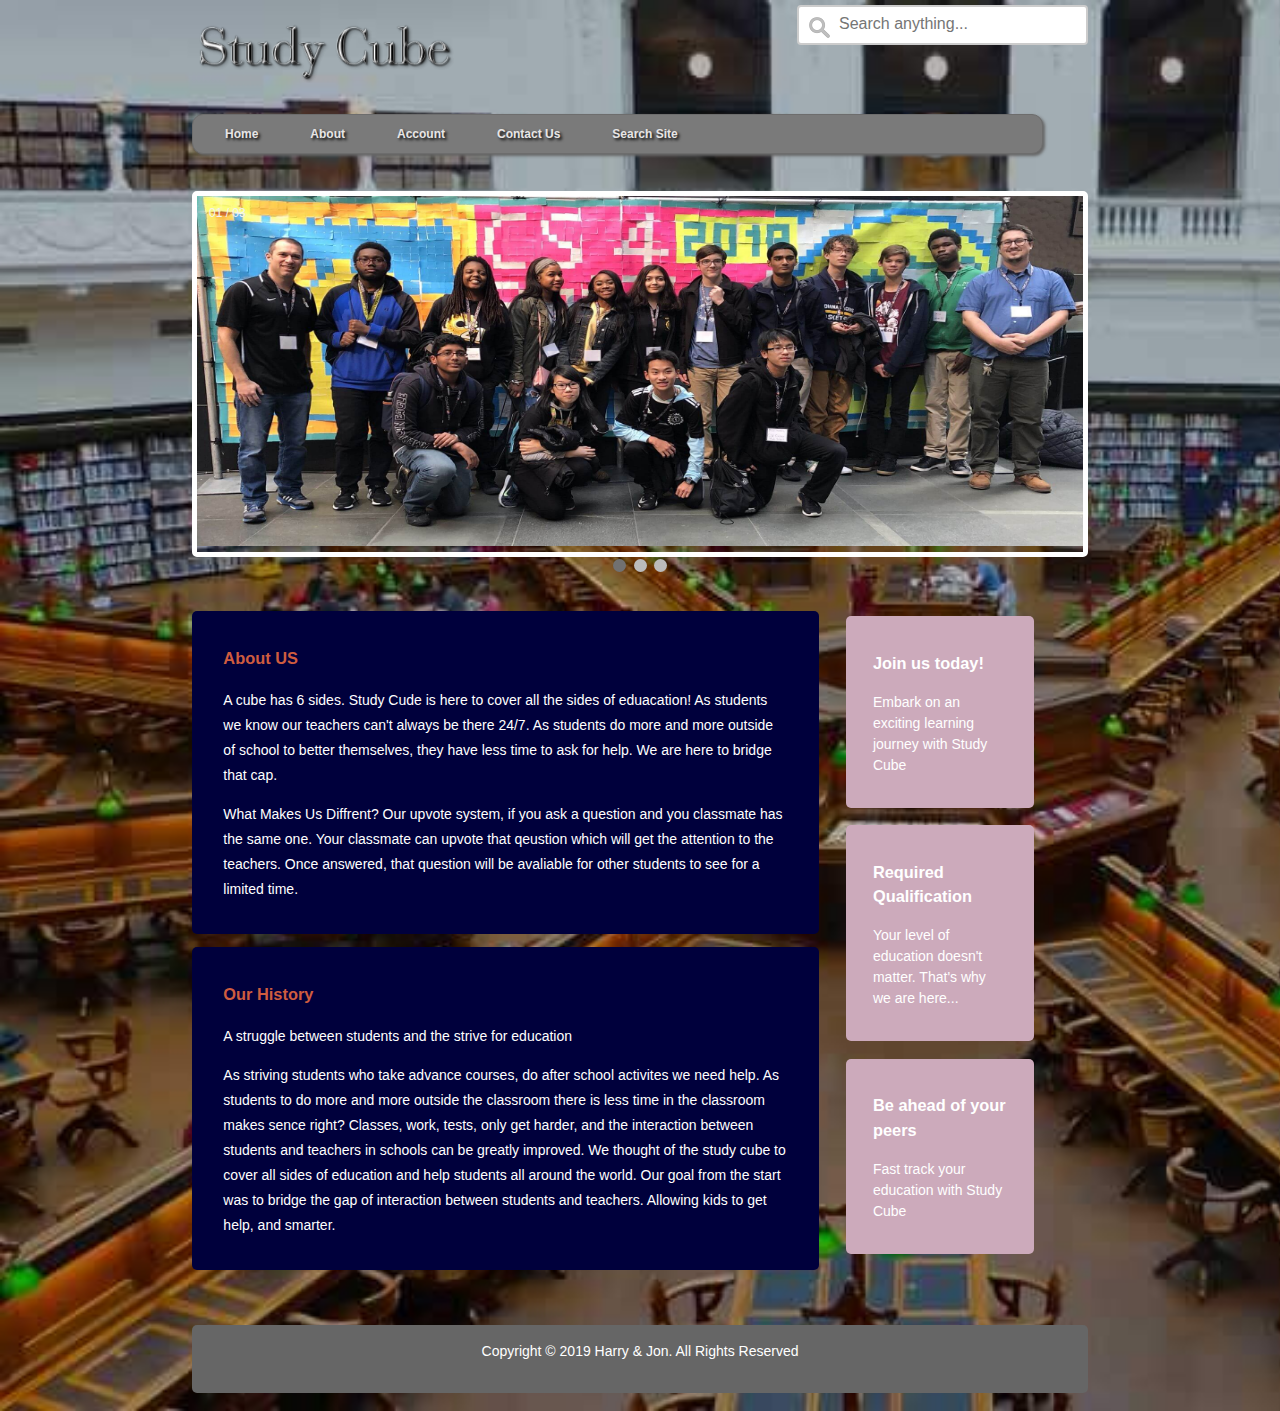
<file: index.html>
<!DOCTYPE html>
<html lang="en">
<head>
	<title>Study Cube</title>
	<meta charset="utf-8">
<meta name="viewport" content="width=device-width, initial-scale=1">
<meta name="Keywords" content="Education, Study Cube, Interaction, Teacher, Student">
 <meta name="author" content="Harrison and Jonathan">
 <link rel="stylesheet" type="text/css" href="css/style.css">

</head>
<body class="body" background="images/bg.jpg" >
<header class="mainheader">
	<img src="images/logo.png">
	<content id="search">
		<form action="search.html"><input type="text" name="search" placeholder="Search anything...">
</form>
	</content>
<ul id="menu-bar">
 <li><a href="index.html">Home</a></li>
 <li><a href="#">About</a>
  <ul>
   <li><a href="#about">About Us</a></li>
   <li><a href="#history">History</a></li>
  </ul>
 </li>
 <li><a href="#">Account</a>
  <ul>
   <li><a href="login.html">Login</a></li>
  </ul>
 </li>
 <li><a href="contact.html">Contact Us</a></li><li><a href="search.html">Search Site</a></li>
</ul>
</header>
<br>
<div class="slideshow-container" style="border-style: solid; border-width: 5px; border-color: white; border-radius: 5px;">

<div class="slides123 fade">
  <div class="numbertext">01 / 03</div>
  <img src="./images/c.jpg">
 </div>

<div class="slides123 fade">
  <div class="numbertext">02 / 03</div>
  <img src="./images/b.jpg">
  </div>

<div class="slides123 fade">
  <div class="numbertext">03 / 03</div>
  <img src="./images/a.jpg">
</div>

</div>


<div style="text-align:center">
  <span class="dot"></span> 
  <span class="dot"></span> 
  <span class="dot"></span> 
</div>

<script>
var slideIndex = 0;
showSlides();

function showSlides() {
    var i;
    var slides = document.getElementsByClassName("slides123");
	
    var dots = document.getElementsByClassName("dot");
    for (i = 0; i < slides.length; i++) {
       slides[i].style.display = "none";  
    }
    slideIndex++;
    if (slideIndex> slides.length) {slideIndex = 1}    
    for (i = 0; i < dots.length; i++) {
        dots[i].className = dots[i].className.replace(" active", "");
    }
    slides[slideIndex-1].style.display = "block";  
    dots[slideIndex-1].className += " active";
    setTimeout(showSlides, 4000); // This is for Changing image every 2.5 seconds
}
</script>
<br>

<div class="mainContent">
	<div class="Content">
		<article class="topContent" id="about">
			<header>
			 <h3><a href="#about" title="About Us">About US</a>	</h3>
			</header>
			<content>
<p>A cube has 6 sides. Study Cude is here to cover all the sides of eduacation! As students we know our teachers can't always be there 24/7. As students do more and more outside of school to better themselves, they have less time to ask for help. We are here to bridge that cap.
</p><p>
What Makes Us Diffrent? Our upvote system, if you ask a question and you classmate has the same one. Your classmate can upvote that qeustion which will get the attention to the teachers. Once answered, that question will be avaliable for other students to see for a limited time.
</p>
			</content>
		</article>

		<article class="bottomContent" id="history">
			<header>
			<h3><a href="#history" title="Our History">Our History</a>	</h3>  
			</header>
			<content>
<p>A struggle between students and the strive for education</p><p>

As striving students who take advance courses, do after school activites we need help. As students to do more and more outside the classroom there is less time in the classroom
makes sence right? Classes, work, tests, only get harder, and the interaction between students and teachers in schools can be greatly improved. We thought of the study cube to cover
all sides of education and help students all around the world. Our goal from the start was to bridge the gap of interaction between students and teachers. Allowing kids to get help, and 
smarter. 

</p>
			</content>
		</article>

		
	</div>
</div>
<aside class="top-sidebar">
	<article>
		<h3>Join us today!</h3>
		<p>Embark on an exciting learning journey with Study Cube</p>
	</article>
</aside>

<aside class="middle-sidebar">
	<article>
		<h3>Required Qualification</h3>
		<p>Your level of education doesn't matter. That's why we are here...</p>
	</article>
</aside>

<aside class="buttom-sidebar">
	<article>
		<h3>Be ahead of your peers</h3>
		<p>Fast track your education with Study Cube</p>
	</article>
</aside>
<footer class="mainFooter">
	<p>Copyright &copy 2019 Harry & Jon. All Rights Reserved </p>
</footer>

</body>
</html>
</file>
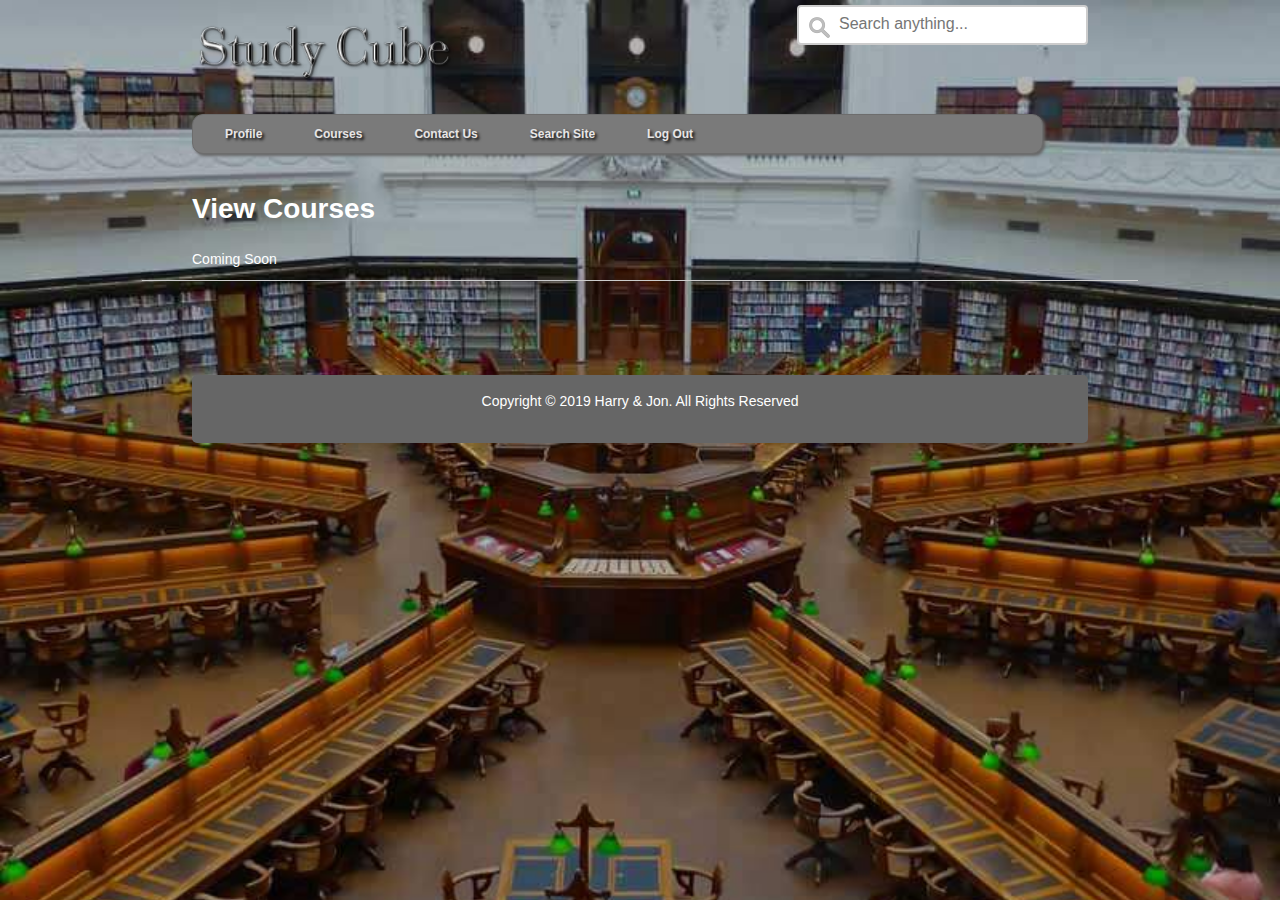
<file: courses.html>
<!DOCTYPE html>
<html lang="en">
<head>
	<title>Study Cube - Courses</title>
	<meta charset="utf-8">
<meta name="viewport" content="width=device-width, initial-scale=1">
<meta name="Keywords" content="Education, Study Cube, Interaction, Teacher, Student">
 <meta name="author" content="Harrison and Jonathan">
 <link rel="stylesheet" type="text/css" href="css/style.css">

</head>
<body class="body" background="images/bg.jpg" >
<header class="mainheader">
	<img src="images/logo.png">
	<content id="search">
		<form action="searchi.html"><input type="text" name="search" placeholder="Search anything...">
</form>
	</content>
<ul id="menu-bar">
 <li><a href="profile.html">Profile</a></li>
 <li><a href="#">Courses</a>
  <ul>
   <li><a href="courses.html">View All Subjects</a></li>
   <li><a href="worksheets.html">Worksheets</a></li>
  </ul>
 </li>

 <li><a href="contacti.html">Contact Us</a></li>
 <li><a href="searchi.html">Search Site</a></li>
 <li><a href="login.html">Log Out</a></li>
</ul>
</header>
<h1>View Courses</h1>

Coming Soon

<hr>

<footer class="mainFooter">
	<p>Copyright &copy 2019 Harry & Jon. All Rights Reserved </p>
</footer>
<script src="javascript/login.js"></script> 
</body>
</html>
</file>
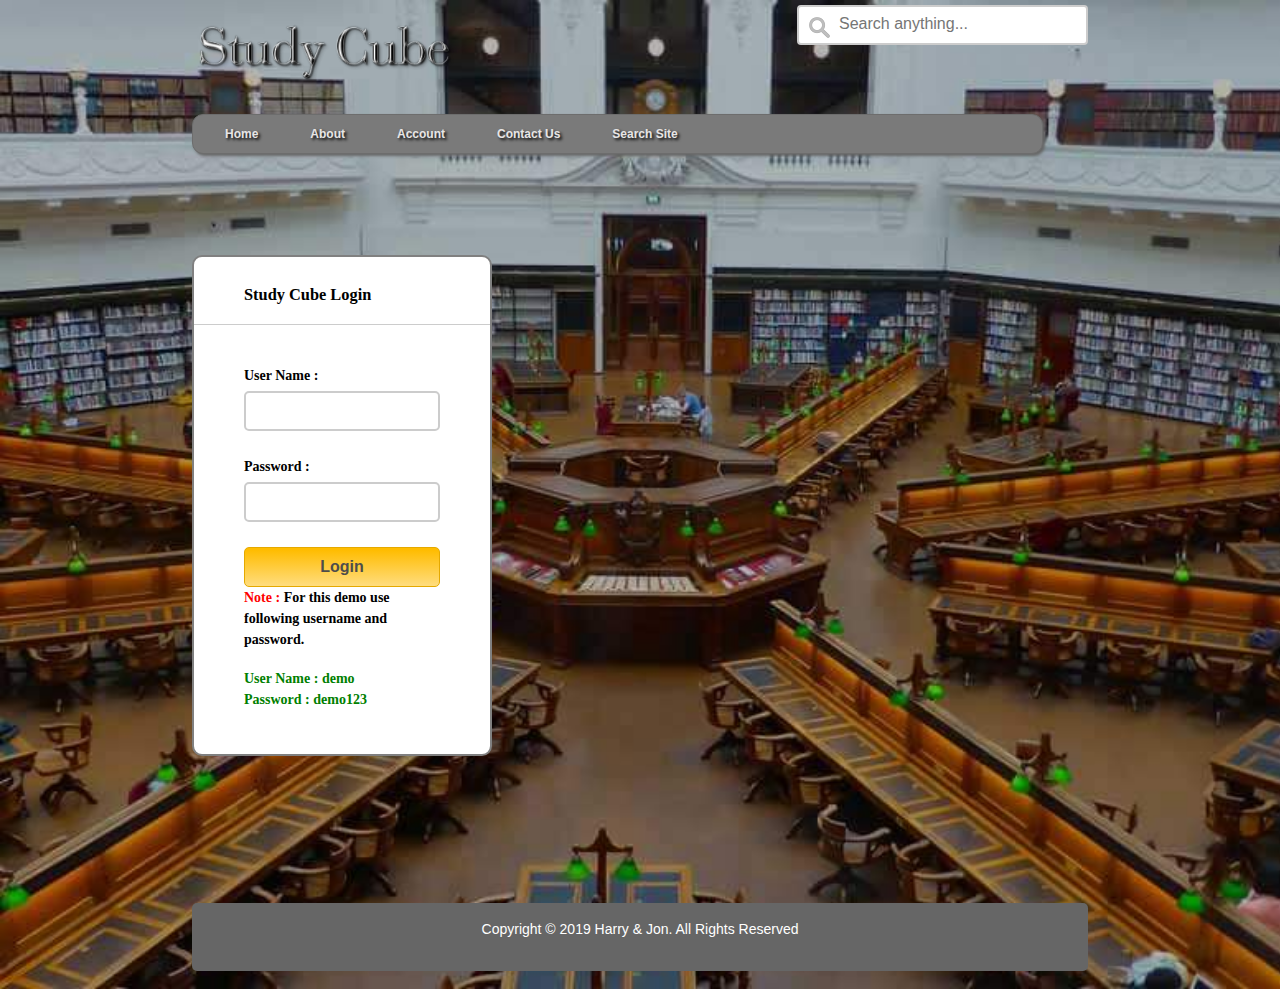
<file: login.html>
<!DOCTYPE html>
<html lang="en">
<head>
	<title>Study Cube - Login</title>
	<meta charset="utf-8">
<meta name="viewport" content="width=device-width, initial-scale=1">
<meta name="Keywords" content="Education, Study Cube, Interaction, Teacher, Student">
 <meta name="author" content="Harrison and Jonathan">
 <link rel="stylesheet" type="text/css" href="css/style.css">

</head>
<body class="body" background="images/bg.jpg" >
<header class="mainheader">
	<img src="images/logo.png">
	<content id="search">
		<form action="search.html"><input type="text" name="search" placeholder="Search anything...">
</form>
	</content>
<ul id="menu-bar">
 <li><a href="index.html">Home</a></li>
 <li><a href="#">About</a>
  <ul>
   <li><a href="index.html#about">About Us</a></li>
   <li><a href="index.html#history">History</a></li>
  </ul>
 </li>
 <li><a href="#">Account</a>
  <ul>
   <li><a href="login.html">Login</a></li>
  </ul>
 </li>
 <li><a href="contact.html">Contact Us</a></li><li><a href="search.html">Search Site</a></li>
</ul>
</header>

<div class="container" >
	  <div class="main"  style="background-color:#fff;">
	  
		<h3 style="color:black;">Study Cube Login</h3><hr/>
 
		<form id="form_id" method="get" name="myform">
		  <strong style="color:black;">User Name :</strong></br>
		  <input type="text" name="username" id="username"/></br>
 
		   <strong style="color:black;">Password :</strong></br>
		  <input type="password" name="password" id="password"/></br>
 
		  <input type="button" value="Login" id="submit" onclick="validate()"/>
		</form>
		<span style="color:black;"><b class="note">Note : </b><strong>For this demo use following username and password. <br/><b class="valid"><h4>User Name : demo<br/>Password : demo123</b></h4></span></strong>
	  </div>
	  
	</div>

<footer class="mainFooter">
	<p>Copyright &copy 2019 Harry & Jon. All Rights Reserved </p>
</footer>
<script src="javascript/login.js"></script> 
</body>
</html>
</file>
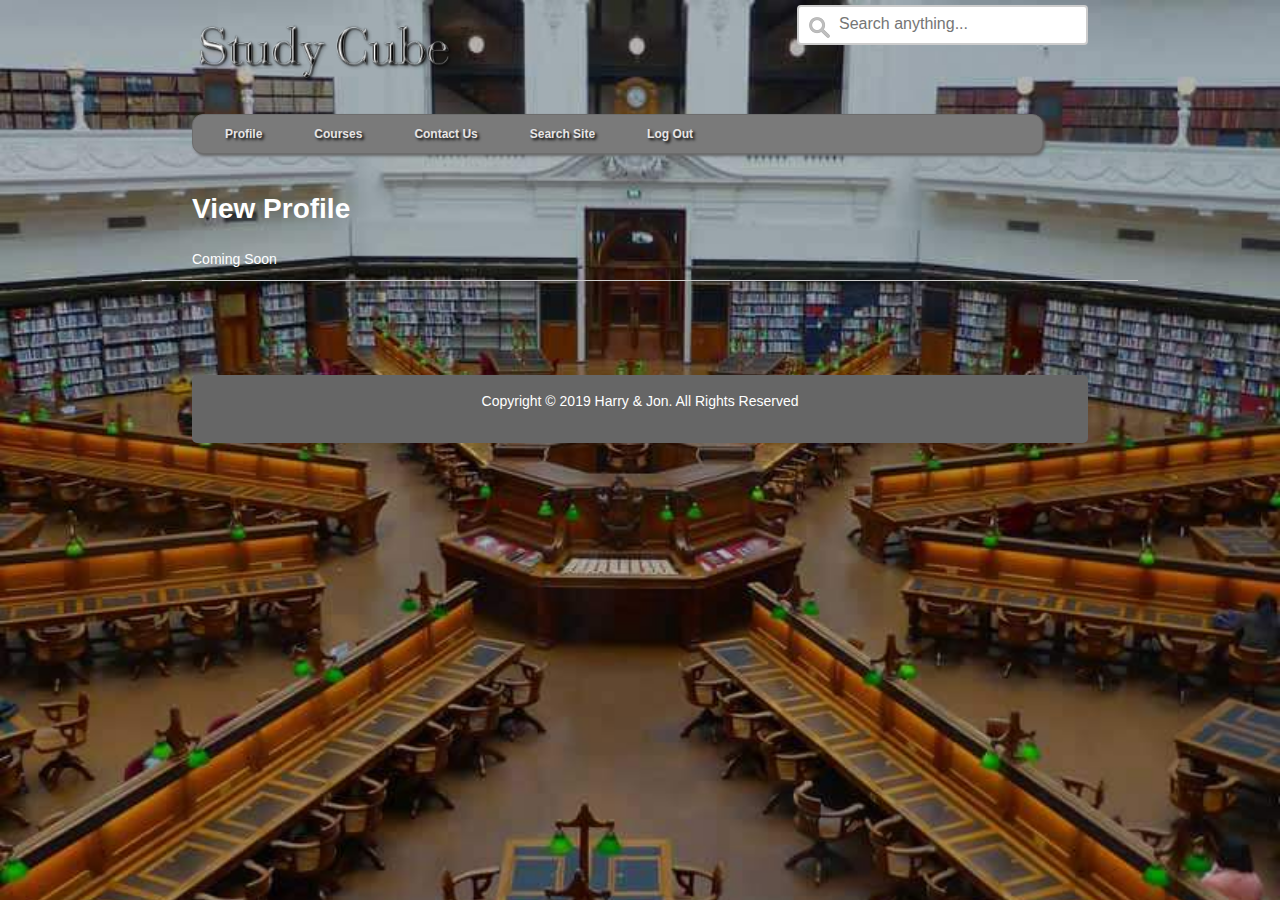
<file: profile.html>
<!DOCTYPE html>
<html lang="en">
<head>
	<title>Study Cube - Profile</title>
	<meta charset="utf-8">
<meta name="viewport" content="width=device-width, initial-scale=1">
<meta name="Keywords" content="Education, Study Cube, Interaction, Teacher, Student">
 <meta name="author" content="Harrison and Jonathan">
 <link rel="stylesheet" type="text/css" href="css/style.css">

</head>
<body class="body" background="images/bg.jpg" >
<header class="mainheader">
	<img src="images/logo.png">
	<content id="search">
		<form action="searchi.html"><input type="text" name="search" placeholder="Search anything...">
</form>
	</content>
<ul id="menu-bar">
 <li><a href="profile.html">Profile</a></li>
 <li><a href="#">Courses</a>
  <ul>
   <li><a href="courses.html">View All Subjects</a></li>
   <li><a href="worksheets.html">Worksheets</a></li>
  </ul>
 </li>

 <li><a href="contact.html">Contact Us</a></li>
 <li><a href="searchi.html">Search Site</a></li>
 <li><a href="login.html">Log Out</a></li>
</ul>
</header>
<h1>View Profile</h1>

Coming Soon

<hr>

<footer class="mainFooter">
	<p>Copyright &copy 2019 Harry & Jon. All Rights Reserved </p>
</footer>
<script src="javascript/login.js"></script> 
</body>
</html>
</file>
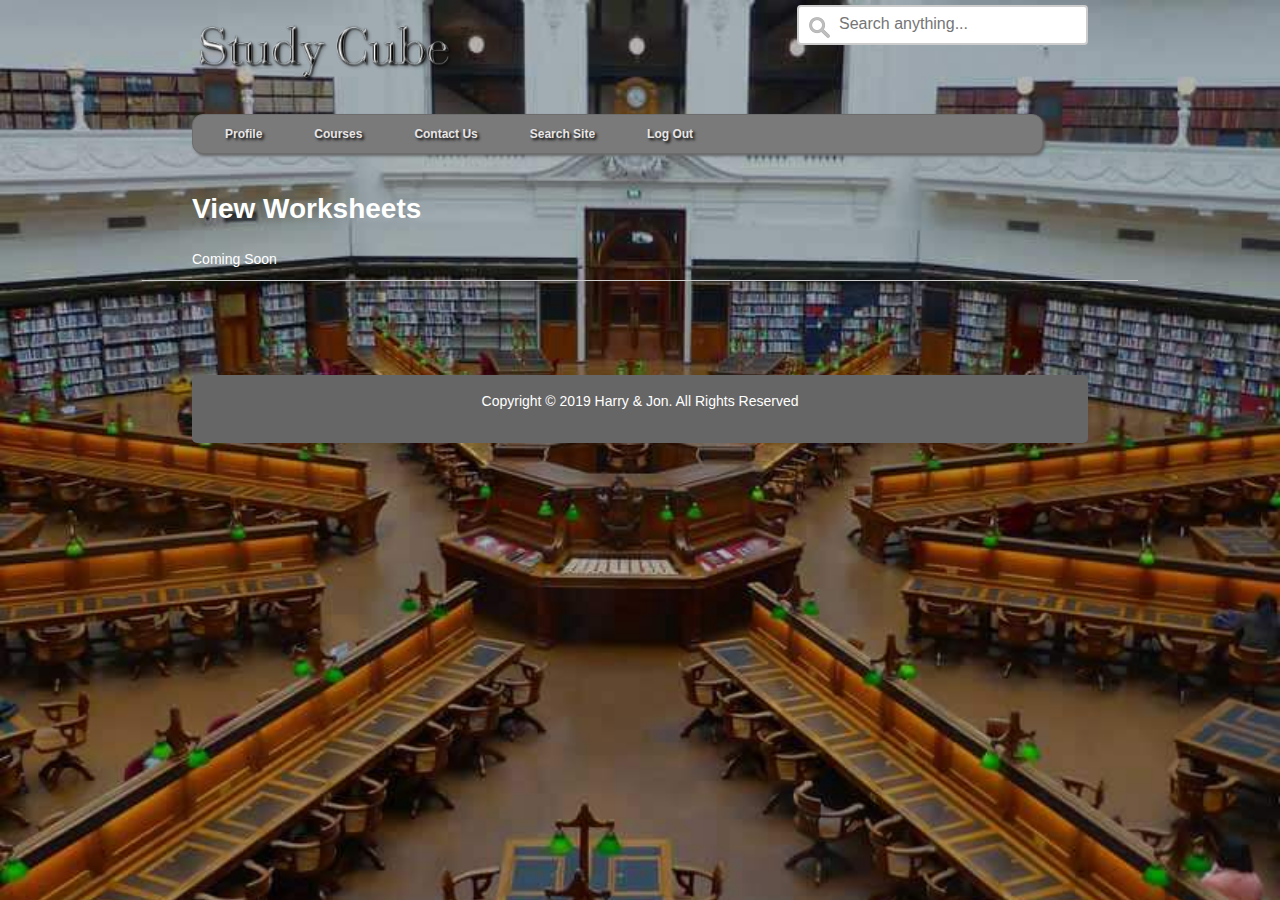
<file: worksheets.html>
<!DOCTYPE html>
<html lang="en">
<head>
	<title>Study Cube - Worksheets</title>
	<meta charset="utf-8">
<meta name="viewport" content="width=device-width, initial-scale=1">
<meta name="Keywords" content="Education, Study Cube, Interaction, Teacher, Student">
 <meta name="author" content="Harrison and Jonathan">
 <link rel="stylesheet" type="text/css" href="css/style.css">

</head>
<body class="body" background="images/bg.jpg" >
<header class="mainheader">
	<img src="images/logo.png">
	<content id="search">
		<form action="searchi.html"><input type="text" name="search" placeholder="Search anything...">
</form>
	</content>
<ul id="menu-bar">
 <li><a href="profile.html">Profile</a></li>
 <li><a href="#">Courses</a>
  <ul>
   <li><a href="courses.html">View All Subjects</a></li>
   <li><a href="worksheets.html">Worksheets</a></li>
  </ul>
 </li>

 <li><a href="contacti.html">Contact Us</a></li>
 <li><a href="searchi.html">Search Site</a></li>
 <li><a href="login.html">Log Out</a></li>
</ul>
</header>
<h1>View Worksheets</h1>

Coming Soon

<hr>

<footer class="mainFooter">
	<p>Copyright &copy 2019 Harry & Jon. All Rights Reserved </p>
</footer>
<script src="javascript/login.js"></script> 
</body>
</html>
</file>
<file: css/style.css>
html {
  scroll-behavior: smooth;
}
h2{
 background-color: #FEFFED;
 padding: 30px 35px;
 margin: -10px -50px;
 text-align:center;
 border-radius: 10px 10px 0 0;
}
 
hr{
 margin: 10px -50px;
 border: 0;
 border-top: 1px solid #ccc;
 margin-bottom: 40px;
}
 
div.container{
 width: 900px;
 height: 610px;
 margin:35px auto;
 font-family: 'Raleway', sans-serif;
}
 
div.main{
 width: 300px;
 padding: 10px 50px 25px;
 border: 2px solid gray;
 border-radius: 10px;
 font-family: raleway;
 float:left;
 margin-top:50px;
}
 
input[type=text],input[type=password]{
 width: 100%;
 height: 40px;
 padding: 5px;
 margin-bottom: 25px;
 margin-top: 5px;
 border: 2px solid #ccc;
 color: #4f4f4f;
 font-size: 16px;
 border-radius: 5px;
}

label{
 color: #464646;
 text-shadow: 0 1px 0 #fff;
 font-size: 14px;
 font-weight: bold;
}

center{
 font-size:32px;
}

.note{
 color:red;
}
 
.valid{
 color:green;
}

.back{
 text-decoration: none;
 border: 1px solid rgb(0, 143, 255);
 background-color: rgb(0, 214, 255);
 padding: 3px 20px;
 border-radius: 2px;
 color: black;
}
 
input[type=button]{
 font-size: 16px;
 background: linear-gradient(#ffbc00 5%, #ffdd7f 100%);
 border: 1px solid #e5a900;
 color: #4E4D4B;
 font-weight: bold;
 cursor: pointer;
 width: 100%;
 border-radius: 5px;
 padding: 10px 0;
 outline:none;
}
 
input[type=button]:hover{
 background: linear-gradient(#ffdd7f 5%, #ffbc00 100%);
}

.fugo{
 float:right;
}
body{
	 background-repeat: no-repeat;
background-size: cover;	 
	color: white;
	font-size: 87.5%; 
	/*Font Size is 14 */
	font-family: Arial, "Comic Sans Ms";
	line-height: 1.5;
	text-align: left;
}
div.gallery {
    margin: 5px;
    border: 1px solid #ccc;
    float: left;
    width: 180px;
}

div.gallery:hover {
    border: 1px solid #777;
}

div.gallery img {
    width: 100%;
    height: auto;
}
#fix{
  clear: both;
}
div.desc {
    padding: 15px;
    text-align: center;
}
iframe{
  float: right;
}
a{
	text-decoration: none;
	color: white;
}
a:link, a:visited{
color: #CF5C3F;
}
a:hover, a:active{
background-color: #CF5C3F;
color:#fff;
}

.body{
margin: 0 auto;
width: 70%;	 
clear: both;
}
.mainheader img{
	width: 30%;
	height: auto;
	margin: 2% 0;
}
.mainheader nav{
background-color: #666;
height: 40px;
line-height: 40px;
border-radius: 5px;
-moz-border-radius: 5px;
-webkit-border-radius: 5px;
}
.mainheader nav ul {
list-style-type: none;
margin: 0 auto;
}
.mainheader nav ul li {
list-style-type: none;
margin: 0 auto;
float: left;
display: inline-block;
}
.mainheader nav a:link, .mainheader nav a:visited{
color: #fff;

padding: 10px 25px;
height: 20px;
}
.mainheader nav a:hover, .mainheader nav a:active,
.mainheader nav .active a:link, .mainHeader nav .active a:visited
{
 background-color: #cf5c3F;
 text-shadow: none;
}
.mainheader nav ul li a{
	border-radius: 5px;
-moz-border-radius: 5px;
-webkit-border-radius: 5px;

}
.mainContent{
	line-height: 25px;
	border-radius: 5px;
-moz-border-radius: 5px;
-webkit-border-radius: 5px;

}
.Content{
	width: 70%;
	float: left;
	border-radius: 5px;
	-moz-border-radius: 5px;
-webkit-border-radius: 5px;

}
.topContent{
	background-color: rgb(0,0,60);
line-height: 25px;
border-radius: 5px;
-moz-border-radius: 5px;
-webkit-border-radius: 5px;
padding: 3% 5%;
margin-top: 2%;
	

}
.bottomContent{
background-color: rgb(0,0,60);
line-height: 25px;
border-radius: 5px;
-moz-border-radius: 5px;
-webkit-border-radius: 5px;
padding: 3% 5%;
margin-top: 2%;
	
}
.top-sidebar{
width: 21%;
float: left;
background-color: #cab;
border-radius: 5px;
-moz-border-radius: 5px;
-webkit-border-radius: 5px;

padding: 2% 3%;

margin: 2% 0 2% 3%;
}
.middle-sidebar{
width: 21%;
float: left;
background-color: #cab;
border-radius: 5px;
-moz-border-radius: 5px;
-webkit-border-radius: 5px;
margin-left: 3%;
padding: 2% 3%;
margin-bottom: 2%;


}
.buttom-sidebar{
width: 21%;
float: left;
background-color: #cab;
border-radius: 5px;
-moz-border-radius: 5px;
-webkit-border-radius: 5px;
margin-left: 3%;
padding: 2% 3%;
margin-bottom: 2%;
}
.mainFooter{
width: 100%;
float: left;
border-radius: 5px;
-moz-border-radius: 5px;
-webkit-border-radius: 5px;
background-color: #666;
margin-top: 6%;
margin-bottom: 2%;
}
.mainFooter p{
	width: 92%
	margin: 10px auto;
	color: #fff;
	padding: 2px;
	height: 40px;
	text-align: center;
}
#search{
	float: right;
}
#search input[type=text] {
    width: 100%;
    box-sizing: border-box;
    border: 2px solid #ccc;
    border-radius: 4px;
    font-size: 16px;
    background-color: white;
    background-image: url('../images/searchicon.png');
    background-position: 10px 10px; 
    background-repeat: no-repeat;
    padding: 10px 40px 12px 40px;
}
.post-info{
	font-style: italic;
	color: #999;
	font-size: 90%;
}


* {box-sizing:border-box}
body {font-family: Verdana,sans-serif;}
.slides123 {display:none}

/* Slideshow container */
.slideshow-container {
  max-width: 1000px;
  position: relative;
  margin: auto;
}


/* Number text (1/3 etc) */
.numbertext {
  color: #f2f2f2;
  font-size: 12px;
  padding: 8px 12px;
  position: absolute;
  top: 0;
}

/* The dots/bullets/indicators */
.dot {
  height: 13px;
  width: 13px;
  margin: 0 2px;
  background-color: #bbb;
  border-radius: 50%;
  display: inline-block;
  transition: background-color 0.6s ease;
}

.active {
  background-color: #717171;
}

/* Fading animation */
.fade {
  -webkit-animation-name: fade;
  -webkit-animation-duration: 1.5s;
  animation-name: fade;
  animation-duration: 1.5s;
}

@-webkit-keyframes fade {
  from {opacity: .4} 
  to {opacity: 1}
}

@keyframes fade {
  from {opacity: .4} 
  to {opacity: 1}
}

/* Navbar */
#menu-bar {
  width: 95%;
  margin: 0px 0px 0px 0px;
  padding: 6px 6px 4px 6px;
  height: 40px;
  line-height: 100%;
  border-radius: 11px;
  -webkit-border-radius: 11px;
  -moz-border-radius: 11px;
  box-shadow: 2px 2px 3px #666666;
  -webkit-box-shadow: 2px 2px 3px #666666;
  -moz-box-shadow: 2px 2px 3px #666666;
  background: #7A7A7A;
  border: solid 1px #6D6D6D;
  position:relative;
  z-index:999;
}
#menu-bar li {
  margin: 0px 0px 6px 0px;
  padding: 0px 6px 0px 6px;
  float: left;
  position: relative;
  list-style: none;
}
#menu-bar a {
  font-weight: bold;
  font-family: arial;
  font-style: normal;
  font-size: 12px;
  color: #E7E5E5;
  text-decoration: none;
  display: block;
  padding: 6px 20px 6px 20px;
  margin: 0;
  margin-bottom: 6px;
  border-radius: 10px;
  -webkit-border-radius: 10px;
  -moz-border-radius: 10px;
  text-shadow: 2px 2px 3px #000000;
}
#menu-bar li ul li a {
  margin: 0;
}
#menu-bar .active a, #menu-bar li:hover > a {
  background: #0399D4;
  background: linear-gradient(top,  #EBEBEB,  #A1A1A1);
  background: -ms-linear-gradient(top,  #EBEBEB,  #A1A1A1);
  background: -webkit-gradient(linear, left top, left bottom, from(#EBEBEB), to(#A1A1A1));
  background: -moz-linear-gradient(top,  #EBEBEB,  #A1A1A1);
  color: #444444;
  -webkit-box-shadow: 0 1px 1px rgba(0, 0, 0, .2);
  -moz-box-shadow: 0 1px 1px rgba(0, 0, 0, .2);
  box-shadow: 0 1px 1px rgba(0, 0, 0, .2);
  text-shadow: 2px 2px 3px #FFFFFF;
}
#menu-bar ul li:hover a, #menu-bar li:hover li a {
  background: none;
  border: none;
  color: #666;
  -box-shadow: none;
  -webkit-box-shadow: none;
  -moz-box-shadow: none;
}
#menu-bar ul a:hover {
  background: #0399D4 !important;
  background: linear-gradient(top,  #04ACEC,  #0186BA) !important;
  background: -ms-linear-gradient(top,  #04ACEC,  #0186BA) !important;
  background: -webkit-gradient(linear, left top, left bottom, from(#04ACEC), to(#0186BA)) !important;
  background: -moz-linear-gradient(top,  #04ACEC,  #0186BA) !important;
  color: #FFFFFF !important;
  border-radius: 0;
  -webkit-border-radius: 0;
  -moz-border-radius: 0;
  text-shadow: 2px 2px 3px #FFFFFF;
}
#menu-bar li:hover > ul {
  display: block;
}
#menu-bar ul {
  background: #DDDDDD;
  background: linear-gradient(top,  #FFFFFF,  #CFCFCF);
  background: -ms-linear-gradient(top,  #FFFFFF,  #CFCFCF);
  background: -webkit-gradient(linear, left top, left bottom, from(#FFFFFF), to(#CFCFCF));
  background: -moz-linear-gradient(top,  #FFFFFF,  #CFCFCF);
  display: none;
  margin: 0;
  padding: 0;
  width: 185px;
  position: absolute;
  top: 30px;
  left: 0;
  border: solid 1px #B4B4B4;
  border-radius: 10px;
  -webkit-border-radius: 10px;
  -moz-border-radius: 10px;
  -webkit-box-shadow: 2px 2px 3px #222222;
  -moz-box-shadow: 2px 2px 3px #222222;
  box-shadow: 2px 2px 3px #222222;
}
#menu-bar ul li {
  float: none;
  margin: 0;
  padding: 0;
}
#menu-bar ul a {
  padding:10px 0px 10px 15px;
  color:#424242 !important;
  font-size:12px;
  font-style:normal;
  font-family:arial;
  font-weight: normal;
  text-shadow: 2px 2px 3px #FFFFFF;
}
#menu-bar ul li:first-child > a {
  border-top-left-radius: 10px;
  -webkit-border-top-left-radius: 10px;
  -moz-border-radius-topleft: 10px;
  border-top-right-radius: 10px;
  -webkit-border-top-right-radius: 10px;
  -moz-border-radius-topright: 10px;
}
#menu-bar ul li:last-child > a {
  border-bottom-left-radius: 10px;
  -webkit-border-bottom-left-radius: 10px;
  -moz-border-radius-bottomleft: 10px;
  border-bottom-right-radius: 10px;
  -webkit-border-bottom-right-radius: 10px;
  -moz-border-radius-bottomright: 10px;
}
#menu-bar:after {
  content: ".";
  display: block;
  clear: both;
  visibility: hidden;
  line-height: 0;
  height: 0;
}
#menu-bar {
  display: inline-block;
}
  html[xmlns] #menu-bar {
  display: block;
}
* html #menu-bar {
  height: 1%;
}

/* On smaller screens, decrease text size */
@media only screen and (max-width: 300px) {
  .text {font-size: 11px}

}
img{
	width: 100%;
	height: 350px;

}
</file>
